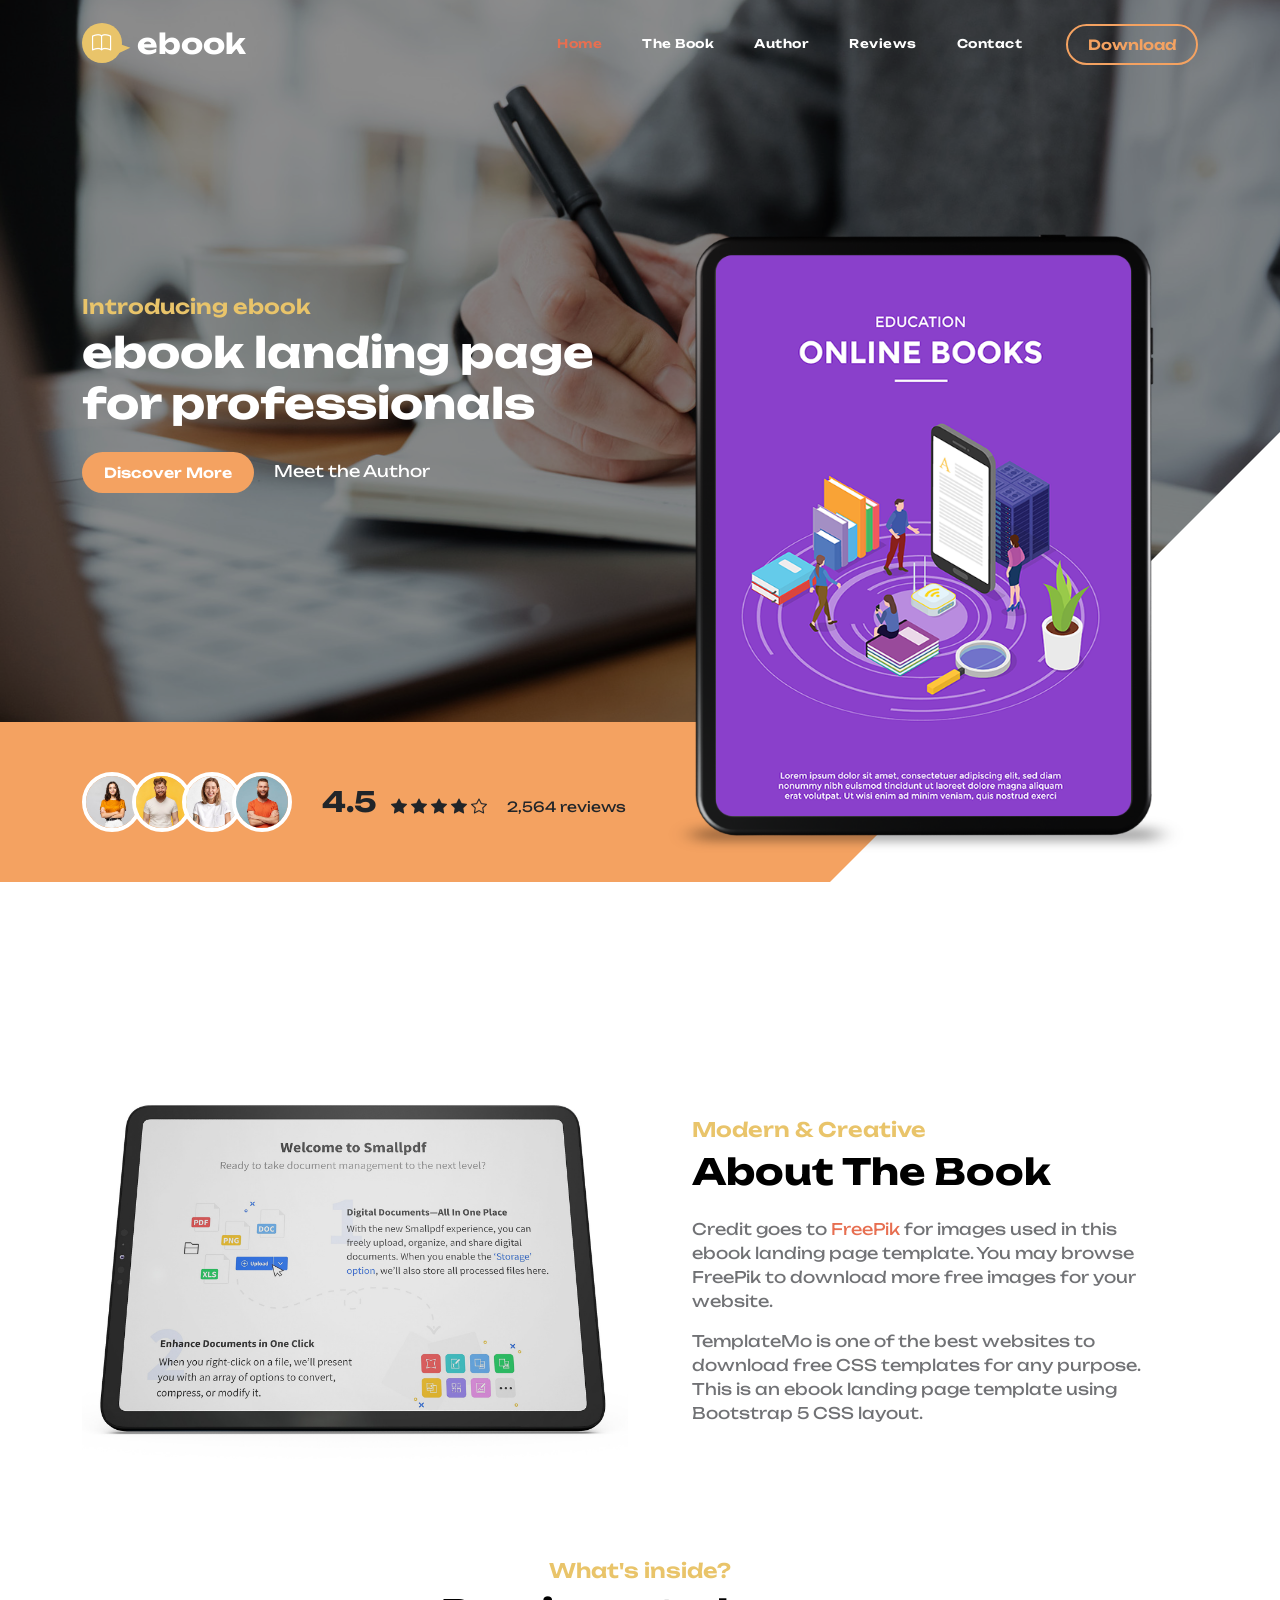
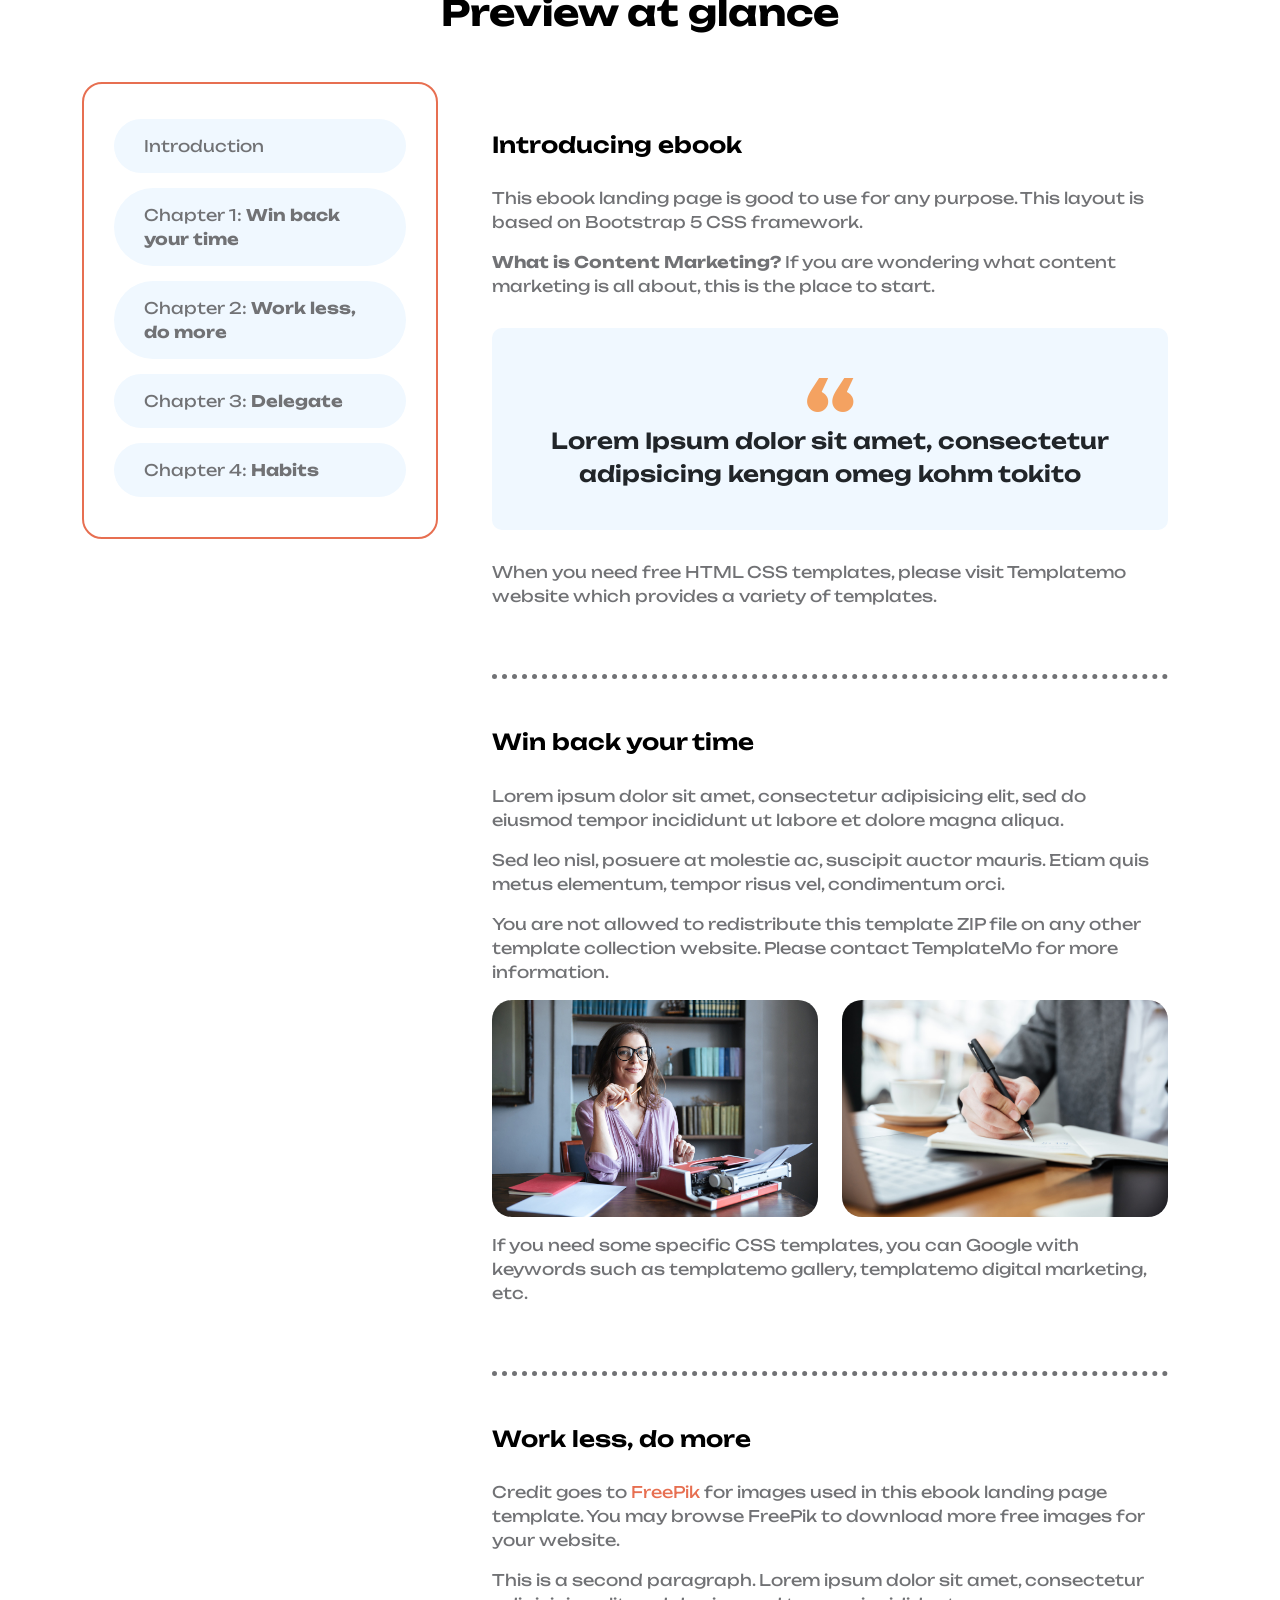
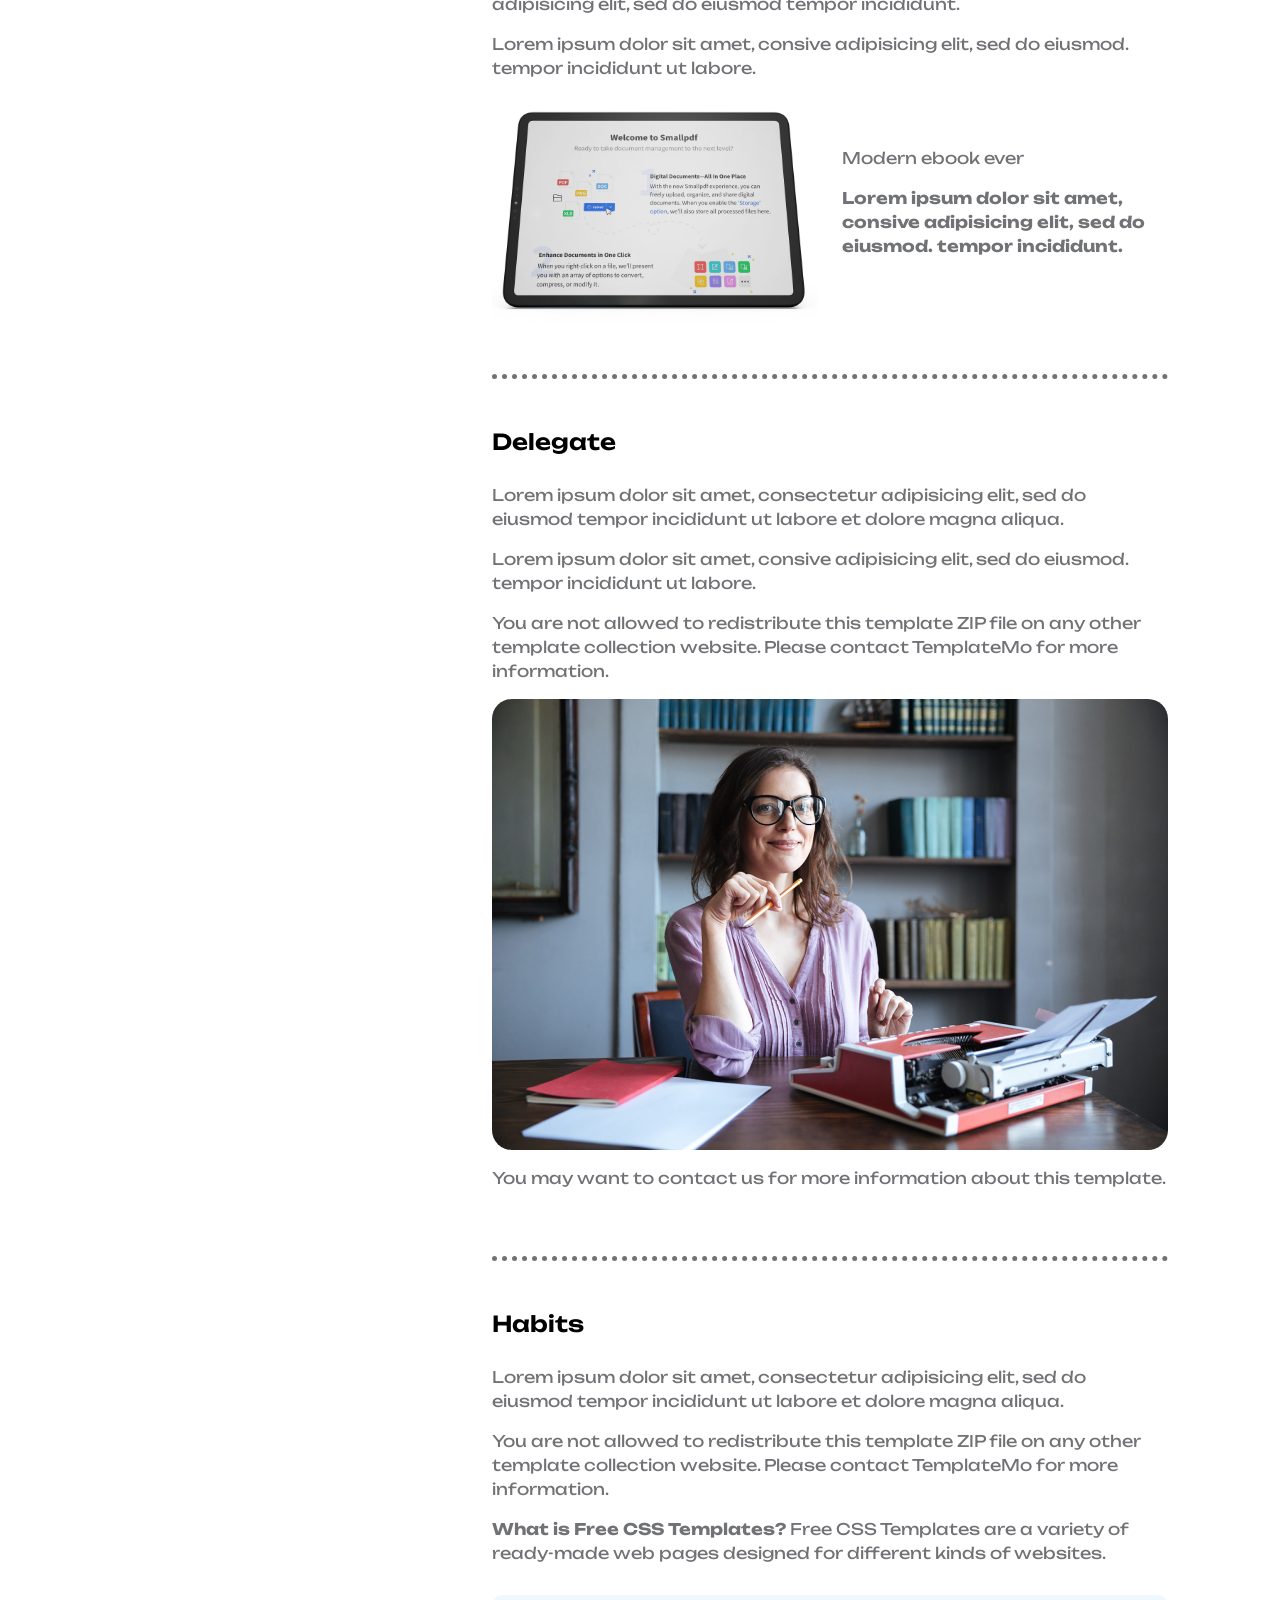
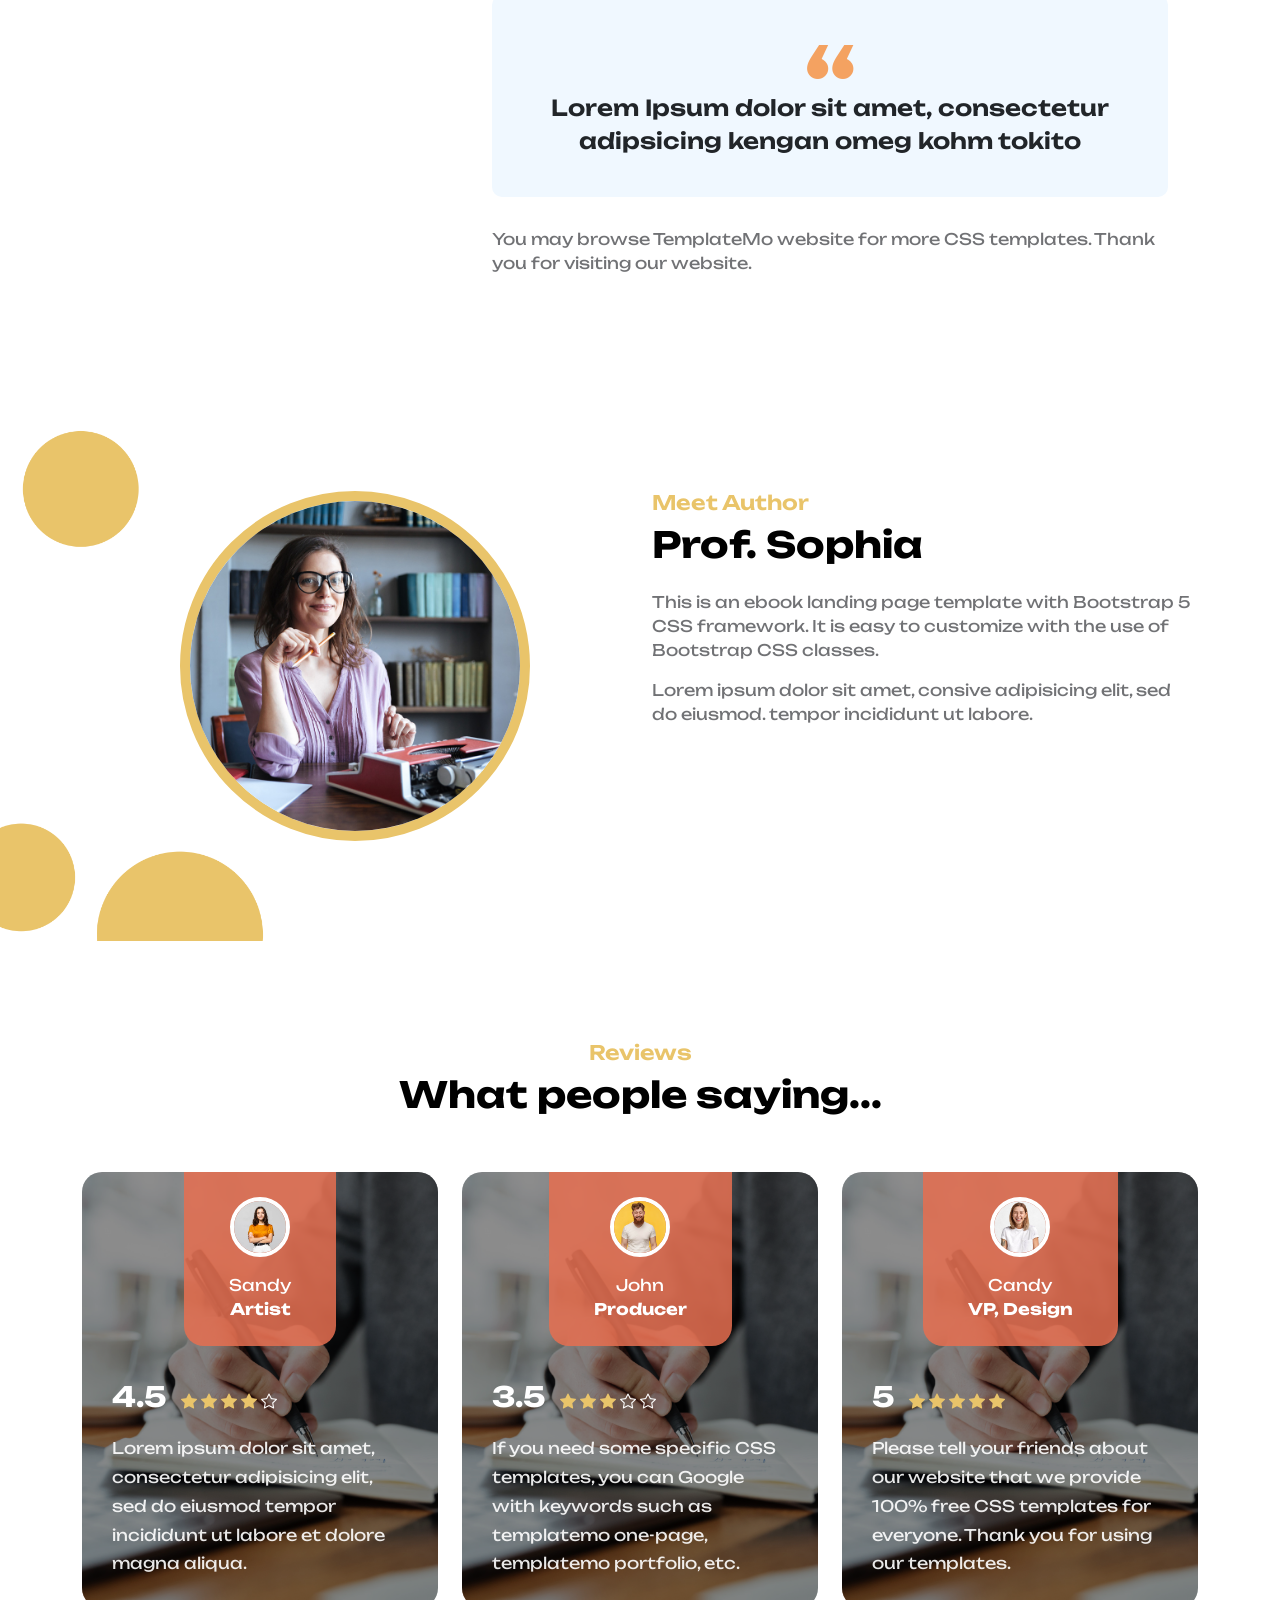
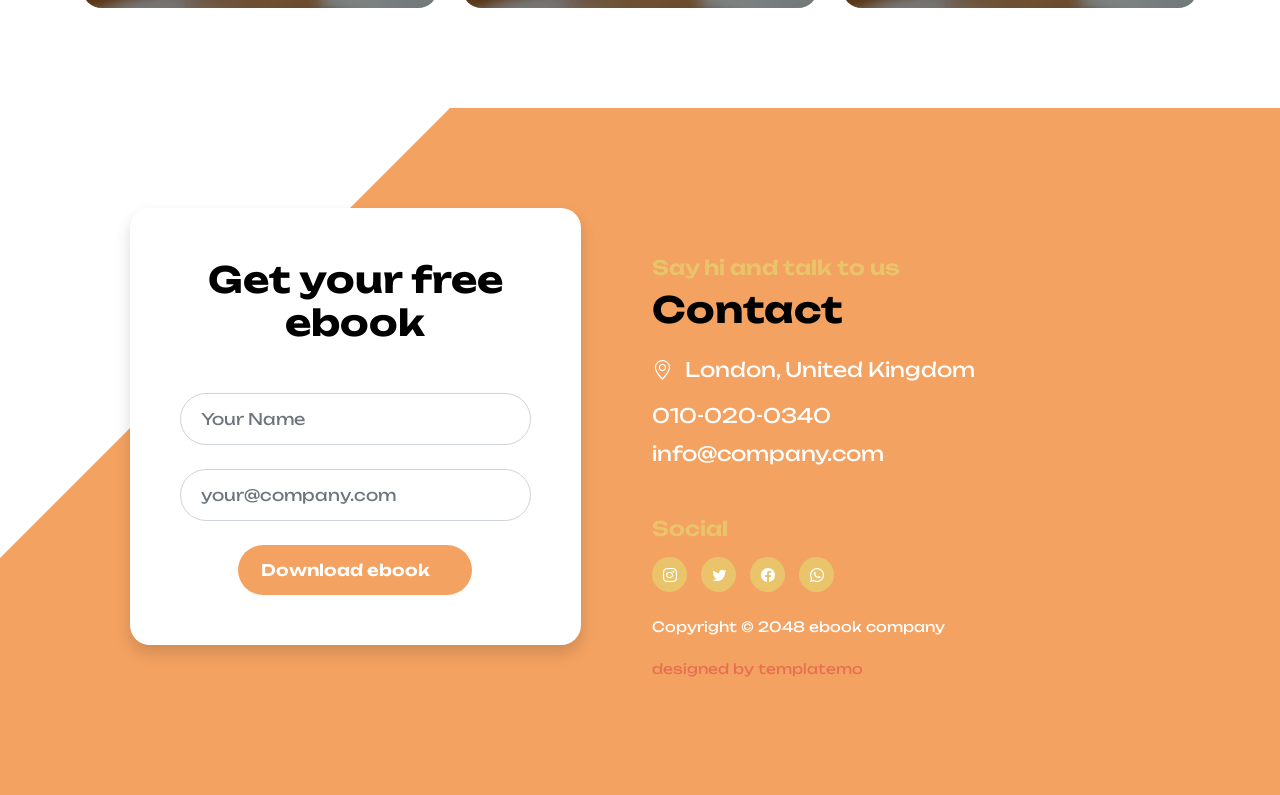
<file: images/templatemo_588_ebook_landing/index.html>
<!doctype html>
<html lang="en">
    <head>
        <meta charset="utf-8">
        <meta name="viewport" content="width=device-width, initial-scale=1">

        <meta name="description" content="">
        <meta name="author" content="">

        <title>ebook landing page template</title>

        <!-- CSS FILES -->        
        <link rel="preconnect" href="https://fonts.googleapis.com">
        
        <link rel="preconnect" href="https://fonts.gstatic.com" crossorigin>

        <link href="https://fonts.googleapis.com/css2?family=Unbounded:wght@300;400;600;700&display=swap" rel="stylesheet">

        <link href="css/bootstrap.min.css" rel="stylesheet">

        <link href="css/bootstrap-icons.css" rel="stylesheet">

        <link href="css/templatemo-ebook-landing.css" rel="stylesheet">
<!--

TemplateMo 588 ebook landing

https://templatemo.com/tm-588-ebook-landing

-->
    </head>
    
    <body>

        <main>

            <nav class="navbar navbar-expand-lg">
                <div class="container">
                    <a class="navbar-brand" href="index.html">
                        <i class="navbar-brand-icon bi-book me-2"></i>
                        <span>ebook</span>
                    </a>

                    <div class="d-lg-none ms-auto me-3">
                        <a href="#" class="btn custom-btn custom-border-btn btn-naira btn-inverted">
                            <i class="btn-icon bi-cloud-download"></i>
                            <span>Download</span><!-- duplicated another one below for mobile -->
                        </a>
                    </div>
    
                    <button class="navbar-toggler" type="button" data-bs-toggle="collapse" data-bs-target="#navbarNav" aria-controls="navbarNav" aria-expanded="false" aria-label="Toggle navigation">
                        <span class="navbar-toggler-icon"></span>
                    </button>
    
                    <div class="collapse navbar-collapse" id="navbarNav">
                        <ul class="navbar-nav ms-lg-auto me-lg-4">
                            <li class="nav-item">
                                <a class="nav-link click-scroll" href="#section_1">Home</a>
                            </li>
    
                            <li class="nav-item">
                                <a class="nav-link click-scroll" href="#section_2">The Book</a>
                            </li>

                            <li class="nav-item">
                                <a class="nav-link click-scroll" href="#section_3">Author</a>
                            </li>

                            <li class="nav-item">
                                <a class="nav-link click-scroll" href="#section_4">Reviews</a>
                            </li>

                            <li class="nav-item">
                                <a class="nav-link click-scroll" href="#section_5">Contact</a>
                            </li>
                        </ul>

                        <div class="d-none d-lg-block">
                            <a href="#" class="btn custom-btn custom-border-btn btn-naira btn-inverted">
                                <i class="btn-icon bi-cloud-download"></i>
                                <span>Download</span><!-- duplicated above one for mobile -->
                            </a>
                        </div>
                    </div>
                </div>
            </nav>
            

            <section class="hero-section d-flex justify-content-center align-items-center" id="section_1">
                <div class="container">
                    <div class="row">

                        <div class="col-lg-6 col-12 mb-5 pb-5 pb-lg-0 mb-lg-0">

                            <h6>Introducing ebook</h6>

                            <h1 class="text-white mb-4">ebook landing page for professionals</h1>

                            <a href="#section_2" class="btn custom-btn smoothscroll me-3">Discover More</a>

                            <a href="#section_3" class="link link--kale smoothscroll">Meet the Author</a>
                        </div>

                        <div class="hero-image-wrap col-lg-6 col-12 mt-3 mt-lg-0">
                            <img src="images/education-online-books.png" class="hero-image img-fluid" alt="education online books">
                        </div>

                    </div>
                </div>
            </section>


            <section class="featured-section">
                <div class="container">
                    <div class="row">

                        <div class="col-lg-8 col-12">
                            <div class="avatar-group d-flex flex-wrap align-items-center">
                                <img src="images/avatar/portrait-beautiful-young-woman-standing-grey-wall.jpg" class="img-fluid avatar-image" alt="">

                                <img src="images/avatar/portrait-young-redhead-bearded-male.jpg" class="img-fluid avatar-image avatar-image-left" alt="">

                                <img src="images/avatar/pretty-blonde-woman.jpg" class="img-fluid avatar-image avatar-image-left" alt="">

                                <img src="images/avatar/studio-portrait-emotional-happy-funny-smiling-boyfriend.jpg" class="img-fluid avatar-image avatar-image-left" alt="">

                                <div class="reviews-group mt-3 mt-lg-0">
                                    <strong>4.5</strong>

                                    <i class="bi-star-fill"></i>
                                    <i class="bi-star-fill"></i>
                                    <i class="bi-star-fill"></i>
                                    <i class="bi-star-fill"></i>
                                    <i class="bi-star"></i>

                                    <small class="ms-3">2,564 reviews</small>
                                </div>
                            </div>
                        </div>
                    </div>
                </div>
            </section>


            <section class="py-lg-5"></section>


            <section class="book-section section-padding" id="section_2">
                <div class="container">
                    <div class="row">

                        <div class="col-lg-6 col-12">
                            <img src="images/tablet-screen-contents.jpg" class="img-fluid" alt="">
                        </div>

                        <div class="col-lg-6 col-12">
                            <div class="book-section-info">
                                <h6>Modern &amp; Creative</h6>


                                <h2 class="mb-4">About The Book</h2>

                                <p>Credit goes to <a rel="nofollow" href="https://freepik.com" target="_blank">FreePik</a> for images used in this ebook landing page template. You may browse FreePik to download more free images for your website.</p>

                                <p>TemplateMo is one of the best websites to download free CSS templates for any purpose. This is an ebook landing page template using Bootstrap 5 CSS layout.</p>
                            </div>
                        </div>

                    </div>
                </div>
            </section>


            <section>
                <div class="container">
                    <div class="row">

                        <div class="col-lg-12 col-12 text-center">
                            <h6>What's inside?</h6>

                            <h2 class="mb-5">Preview at glance</h2>
                        </div>

                        <div class="col-lg-4 col-12">
                            <nav id="navbar-example3" class="h-100 flex-column align-items-stretch">
                                <nav class="nav nav-pills flex-column">
                                    <a class="nav-link smoothscroll" href="#item-1">Introduction</a>

                                    <a class="nav-link smoothscroll" href="#item-2">Chapter 1: <strong>Win back your time</strong></a>

                                    <a class="nav-link smoothscroll" href="#item-3">Chapter 2: <strong>Work less, do more</strong></a>

                                    <a class="nav-link smoothscroll" href="#item-4">Chapter 3: <strong>Delegate</strong></a>

                                    <a class="nav-link smoothscroll" href="#item-5">Chapter 4: <strong>Habits</strong></a>
                                </nav>
                            </nav>
                        </div>

                        <div class="col-lg-8 col-12">
                            <div data-bs-spy="scroll" data-bs-target="#navbar-example3" data-bs-smooth-scroll="true" class="scrollspy-example-2" tabindex="0">
                                <div class="scrollspy-example-item" id="item-1">
                                    <h5>Introducing ebook</h5>

                                    <p>This ebook landing page is good to use for any purpose. This layout is based on Bootstrap 5 CSS framework.</p>

                                    <p><strong>What is Content Marketing?</strong> If you are wondering what content marketing is all about, this is the place to start.</p>

                                    <blockquote class="blockquote">Lorem Ipsum dolor sit amet, consectetur adipsicing kengan omeg kohm tokito</blockquote>

                                    <p>When you need free HTML CSS templates, please visit Templatemo website which provides a variety of templates.</p>
                                </div>

                                <div class="scrollspy-example-item" id="item-2">
                                    <h5>Win back your time</h5>

                                    <p>Lorem ipsum dolor sit amet, consectetur adipisicing elit, sed do eiusmod tempor incididunt ut labore et dolore magna aliqua.</p>

                                    <p>Sed leo nisl, posuere at molestie ac, suscipit auctor mauris. Etiam quis metus elementum, tempor risus vel, condimentum orci.</p>

                                    <p>You are not allowed to redistribute this template ZIP file on any other template collection website. Please contact TemplateMo for more information.</p>

                                    <div class="row">
                                        <div class="col-lg-6 col-12 mb-3">
                                            <img src="images/portrait-mature-smiling-authoress-sitting-desk.jpg" class="scrollspy-example-item-image img-fluid" alt="">
                                        </div>

                                        <div class="col-lg-6 col-12 mb-3">
                                            <img src="images/businessman-sitting-by-table-cafe.jpg" class="scrollspy-example-item-image img-fluid" alt="">
                                        </div>
                                    </div>

                                    <p>If you need some specific CSS templates, you can Google with keywords such as templatemo gallery, templatemo digital marketing, etc.</p>
                                </div>

                                <div class="scrollspy-example-item" id="item-3">
                                    <h5>Work less, do more</h5>

                                    <p>Credit goes to <a rel="nofollow" href="https://freepik.com" target="_blank">FreePik</a> for images used in this ebook landing page template. You may browse FreePik to download more free images for your website.</p>
                                    <p>This is a second paragraph. Lorem ipsum dolor sit amet, consectetur adipisicing elit, sed do eiusmod tempor incididunt.</p>

                                    <p>Lorem ipsum dolor sit amet, consive adipisicing elit, sed do eiusmod. tempor incididunt ut labore.</p>

                                    <div class="row align-items-center">
                                        <div class="col-lg-6 col-12">
                                            <img src="images/tablet-screen-contents.jpg" class="img-fluid" alt="">
                                        </div>

                                        <div class="col-lg-6 col-12">
                                            <p>Modern ebook ever</p>

                                            <p><strong>Lorem ipsum dolor sit amet, consive adipisicing elit, sed do eiusmod. tempor incididunt.</strong></p>
                                        </div>
                                    </div>
                                </div>

                                <div class="scrollspy-example-item" id="item-4">
                                    <h5>Delegate</h5>

                                    <p>Lorem ipsum dolor sit amet, consectetur adipisicing elit, sed do eiusmod tempor incididunt ut labore et dolore magna aliqua.</p>

                                    <p>Lorem ipsum dolor sit amet, consive adipisicing elit, sed do eiusmod. tempor incididunt ut labore.</p>

                                    <p>You are not allowed to redistribute this template ZIP file on any other template collection website. Please contact TemplateMo for more information.</p>

                                    <img src="images/portrait-mature-smiling-authoress-sitting-desk.jpg" class="scrollspy-example-item-image img-fluid mb-3" alt="">

                                    <p>You may want to contact us for more information about this template.</p>
                                </div>

                                <div class="scrollspy-example-item" id="item-5">
                                    <h5>Habits</h5>

                                    <p>Lorem ipsum dolor sit amet, consectetur adipisicing elit, sed do eiusmod tempor incididunt ut labore et dolore magna aliqua.</p>

                                    <p>You are not allowed to redistribute this template ZIP file on any other template collection website. Please contact TemplateMo for more information.</p>

                                    <p><strong>What is Free CSS Templates?</strong> Free CSS Templates are a variety of ready-made web pages designed for different kinds of websites.</p>

                                    <blockquote class="blockquote">Lorem Ipsum dolor sit amet, consectetur adipsicing kengan omeg kohm tokito</blockquote>

                                    <p>You may browse TemplateMo website for more CSS templates. Thank you for visiting our website.</p>
                                </div>
                            </div>
                        </div>

                    </div>
                </div>
            </section>


            <section class="author-section section-padding" id="section_3">
                <div class="container">
                    <div class="row">

                        <div class="col-lg-6 col-12">
                            <img src="images/portrait-mature-smiling-authoress-sitting-desk.jpg" class="author-image img-fluid" alt="">
                        </div>

                        <div class="col-lg-6 col-12 mt-5 mt-lg-0">
                            <h6>Meet Author</h6>

                            <h2 class="mb-4">Prof. Sophia</h2>

                            <p>This is an ebook landing page template with Bootstrap 5 CSS framework. It is easy to customize with the use of Bootstrap CSS classes.</p>

                            <p>Lorem ipsum dolor sit amet, consive adipisicing elit, sed do eiusmod. tempor incididunt ut labore.</p>
                        </div>

                    </div>
                </div>
            </section>


            <section class="reviews-section section-padding" id="section_4">
                <div class="container">
                    <div class="row">

                        <div class="col-lg-12 col-12 text-center mb-5">
                            <h6>Reviews</h6>

                            <h2>What people saying...</h2>
                        </div>

                        <div class="col-lg-4 col-12">
                            <div class="custom-block d-flex flex-wrap">
                                <div class="custom-block-image-wrap d-flex flex-column">
                                    <img src="images/avatar/portrait-beautiful-young-woman-standing-grey-wall.jpg" class="img-fluid avatar-image" alt="">

                                    <div class="text-center mt-3">
                                        <span class="text-white">Sandy</span>

                                        <strong class="d-block text-white">Artist</strong>
                                    </div>
                                </div>

                                <div class="custom-block-info">
                                    <div class="reviews-group mb-3">
                                        <strong>4.5</strong>

                                        <i class="bi-star-fill"></i>
                                        <i class="bi-star-fill"></i>
                                        <i class="bi-star-fill"></i>
                                        <i class="bi-star-fill"></i>
                                        <i class="bi-star"></i>
                                    </div>

                                    <p class="mb-0">Lorem ipsum dolor sit amet, consectetur adipisicing elit, sed do eiusmod tempor incididunt ut labore et dolore magna aliqua.</p>
                                </div>
                            </div>
                        </div>

                        <div class="col-lg-4 col-12 my-5 my-lg-0">
                            <div class="custom-block d-flex flex-wrap">
                                <div class="custom-block-image-wrap d-flex flex-column">
                                    <img src="images/avatar/portrait-young-redhead-bearded-male.jpg" class="img-fluid avatar-image avatar-image-left" alt="">

                                    <div class="text-center mt-3">
                                        <span class="text-white">John</span>

                                        <strong class="d-block text-white">Producer</strong>
                                    </div>
                                </div>

                                <div class="custom-block-info">
                                    <div class="reviews-group mb-3">
                                        <strong>3.5</strong>

                                        <i class="bi-star-fill"></i>
                                        <i class="bi-star-fill"></i>
                                        <i class="bi-star-fill"></i>
                                        <i class="bi-star"></i>
                                        <i class="bi-star"></i>
                                    </div>

                                    <p class="mb-0">If you need some specific CSS templates, you can Google with keywords such as templatemo one-page, templatemo portfolio, etc.</p>
                                </div>
                            </div>
                        </div>

                        <div class="col-lg-4 col-12">
                            <div class="custom-block d-flex flex-wrap">
                                <div class="custom-block-image-wrap d-flex flex-column">
                                    <img src="images/avatar/pretty-blonde-woman.jpg" class="img-fluid avatar-image" alt="">

                                    <div class="text-center mt-3">
                                        <span class="text-white">Candy</span>

                                        <strong class="d-block text-white">VP, Design</strong>
                                    </div>
                                </div>

                                <div class="custom-block-info">
                                    <div class="reviews-group mb-3">
                                        <strong>5</strong>

                                        <i class="bi-star-fill"></i>
                                        <i class="bi-star-fill"></i>
                                        <i class="bi-star-fill"></i>
                                        <i class="bi-star-fill"></i>
                                        <i class="bi-star-fill"></i>
                                    </div>

                                    <p class="mb-0">Please tell your friends about our website that we provide 100% free CSS templates for everyone. Thank you for using our templates.</p>
                                </div>
                            </div>
                        </div>

                    </div>
                </div>
            </section>


            <section class="contact-section section-padding" id="section_5">
                <div class="container">
                    <div class="row">

                        <div class="col-lg-5 col-12 mx-auto">
                            <form class="custom-form ebook-download-form bg-white shadow" action="#" method="post" role="form">
                                <div class="text-center mb-5">
                                    <h2 class="mb-1">Get your free ebook</h2>
                                </div>

                                <div class="ebook-download-form-body">
                                    <div class="input-group mb-4">
                                        <input type="text" name="ebook-form-name" id="ebook-form-name" class="form-control" aria-label="ebook-form-name" aria-describedby="basic-addon1" placeholder="Your Name" required>

                                        <span class="input-group-text" id="basic-addon1">
                                            <i class="custom-form-icon bi-person"></i>
                                        </span>
                                    </div>

                                    <div class="input-group mb-4">
                                        <input type="email" name="ebook-email" id="ebook-email" pattern="[^ @]*@[^ @]*" class="form-control" placeholder="your@company.com" aria-label="ebook-form-email" aria-describedby="basic-addon2" required="">

                                        <span class="input-group-text" id="basic-addon2">
                                            <i class="custom-form-icon bi-envelope"></i>
                                        </span>
                                    </div>

                                    <div class="col-lg-8 col-md-10 col-8 mx-auto">
                                        <button type="submit" class="form-control">Download ebook</button>
                                    </div>
                                </div>
                            </form>
                        </div>

                        <div class="col-lg-6 col-12">
                            <h6 class="mt-5">Say hi and talk to us</h6>

                            <h2 class="mb-4">Contact</h2>

                            <p class="mb-3">
                                <i class="bi-geo-alt me-2"></i>
                                London, United Kingdom
                            </p>

                            <p class="mb-2">
                                <a href="tel: 010-020-0340" class="contact-link">
                                    010-020-0340
                                </a>
                            </p>

                            <p>
                                <a href="mailto:info@company.com" class="contact-link">
                                    info@company.com
                                </a>
                            </p>

                            <h6 class="site-footer-title mt-5 mb-3">Social</h6>

                            <ul class="social-icon mb-4">
                                <li class="social-icon-item">
                                    <a href="#" class="social-icon-link bi-instagram"></a>
                                </li>

                                <li class="social-icon-item">
                                    <a href="#" class="social-icon-link bi-twitter"></a>
                                </li>
                                
                                <li class="social-icon-item">
                                    <a href="#" class="social-icon-link bi-facebook"></a>
                                </li>

                                <li class="social-icon-item">
                                    <a href="#" class="social-icon-link bi-whatsapp"></a>
                                </li>
                            </ul>

                            <p class="copyright-text">Copyright © 2048 ebook company
                            <br><br><a rel="nofollow" href="https://templatemo.com" target="_blank">designed by templatemo</a></p>
                        </div>

                    </div>
                </div>
            </section>
        </main>

        <!-- JAVASCRIPT FILES -->
        <script src="js/jquery.min.js"></script>
        <script src="js/bootstrap.bundle.min.js"></script>
        <script src="js/jquery.sticky.js"></script>
        <script src="js/click-scroll.js"></script>
        <script src="js/custom.js"></script>

    </body>
</html>
</file>
<file: images/templatemo_588_ebook_landing/css/templatemo-ebook-landing.css>
/*

TemplateMo 588 ebook landing

https://templatemo.com/tm-588-ebook-landing

*/

/*---------------------------------------
  CUSTOM PROPERTIES ( VARIABLES )             
-----------------------------------------*/
:root {
  --white-color:                  #ffffff;
  --primary-color:                #E76F51;
  --secondary-color:              #E9C46A;
  --section-bg-color:             #f0f8ff;
  --custom-btn-bg-color:          #F4A261;
  --custom-btn-bg-hover-color:    #E76F51;
  --dark-color:                   #000000;
  --p-color:                      #717275;
  --link-hover-color:             #E76F51;

  --body-font-family:             'Unbounded', sans-serif;

  --h1-font-size:                 42px;
  --h2-font-size:                 36px;
  --h3-font-size:                 28px;
  --h4-font-size:                 24px;
  --h5-font-size:                 22px;
  --h6-font-size:                 20px;
  --p-font-size:                  16px;
  --menu-font-size:               12px;
  --btn-font-size:                14px;
  --copyright-font-size:          14px;

  --border-radius-large:          100px;
  --border-radius-medium:         20px;
  --border-radius-small:          10px;

  --font-weight-light:            300;
  --font-weight-normal:           400;
  --font-weight-semibold:         600;
  --font-weight-bold:             700;
}

body {
  background-color: var(--white-color);
  font-family: var(--body-font-family); 
}


/*---------------------------------------
  TYPOGRAPHY               
-----------------------------------------*/

h2,
h3,
h4,
h5,
h6 {
  color: var(--dark-color);
}

h1,
h2,
h3,
h4,
h5,
h6 {
  font-weight: var(--font-weight-semibold);
}

h1 {
  font-size: var(--h1-font-size);
  font-weight: var(--font-weight-bold);
}

h2 {
  font-size: var(--h2-font-size);
  font-weight: var(--font-weight-bold);
}

h3 {
  font-size: var(--h3-font-size);
}

h4 {
  font-size: var(--h4-font-size);
}

h5 {
  font-size: var(--h5-font-size);
}

h6 {
  color: var(--secondary-color);
  font-size: var(--h6-font-size);
}

p {
  color: var(--p-color);
  font-size: var(--p-font-size);
  font-weight: var(--font-weight-normal);
}

ul li {
  color: var(--p-color);
  font-size: var(--p-font-size);
  font-weight: var(--font-weight-normal);
}

a, 
button {
  touch-action: manipulation;
  transition: all 0.3s;
}

a {
  display: inline-block;
  color: var(--primary-color);
  text-decoration: none;
}

a:hover {
  color: var(--link-hover-color);
}

b,
strong {
  font-weight: var(--font-weight-bold);
}


/*---------------------------------------
  SECTION               
-----------------------------------------*/
.section-padding {
  padding-top: 100px;
  padding-bottom: 100px;
}

::selection {
  background-color: var(--secondary-color);
  color: var(--white-color);
}


/*---------------------------------------
  AVATAR IMAGE               
-----------------------------------------*/
.avatar-image {
  border: 4px solid var(--white-color);
  border-radius: 100px;
  width: 60px;
  height: 60px;
  object-fit: cover;
}

.avatar-image-left {
  position: relative;
  left: -10px;
}

.avatar-image-left + .avatar-image-left {
  left: -20px;
}

.avatar-image-left + .avatar-image-left + .avatar-image-left {
  left: -30px;
}

.avatar-image-left + .avatar-image-left + .avatar-image-left + .avatar-image-left {
  left: -40px;
}

.avatar-group,
.reviews-group {
  position: relative;
  z-index: 22;
}

.reviews-group {
  display: inline-block;
  vertical-align: top;
}

.reviews-group strong {
  font-size: var(--h3-font-size);
  margin-right: 10px;
}


/*---------------------------------------
  CUSTOM LINK              
-----------------------------------------*/
.link {
  cursor: pointer;
  position: relative;
  white-space: nowrap;
  color: var(--white-color);
}

.link::before,
.link::after {
  position: absolute;
  width: 100%;
  height: 1px;
  background: currentColor;
  top: 100%;
  left: 0;
  pointer-events: none;
}

.link::before {
  content: '';
}

.link--kale::before {
  height: 10px;
  top: 100%;
  opacity: 0;
}

.link--kale:hover::before {
  opacity: 1;
  animation: lineUp 0.3s ease forwards;
}

@keyframes lineUp {
    0% {
      transform-origin: 50% 100%;
      transform: scale3d(1, 0.045, 1);
    }

    50% {
      transform-origin: 50% 100%;
      transform: scale3d(1, 1, 1);
    }

    51% {
      transform-origin: 50% 0%;
      transform: scale3d(1, 1, 1);
    }

    100% {
      transform-origin: 50% 0%;
      transform: scale3d(1, 0.045, 1);
    }
}

.link--kale::after {
    content: '';
    transition: opacity 0.3s;
    opacity: 0;
    transition-delay: 0s;
}

.link--kale:hover::after {
    opacity: 1;
    transition-delay: 0.3s;
}


/*---------------------------------------
  CUSTOM BUTTON               
-----------------------------------------*/
.custom-btn {
  background: var(--custom-btn-bg-color);
  border: 2px solid transparent;
  border-radius: var(--border-radius-large);
  color: var(--white-color);
  font-size: var(--btn-font-size);
  font-weight: var(--font-weight-semibold);
  line-height: normal;
  transition: all 0.3s;
  padding: 10px 20px;
}

.custom-btn:hover {
  background: var(--custom-btn-bg-hover-color);
  color: var(--white-color);
}

.custom-border-btn {
  background: transparent;
  border: 2px solid var(--custom-btn-bg-color);
  color: var(--custom-btn-bg-color);
}

.custom-border-btn:hover {
  background: var(--custom-btn-bg-color);
  border-color: transparent;
  color: var(--white-color);
}

.custom-btn-bg-white {
  border-color: var(--white-color);
  color: var(--white-color);
}

.btn-naira {
  padding: 0;
  position: relative;
  z-index: 1;
  overflow: hidden;
  -webkit-backface-visibility: hidden;
  -webkit-transition: background-color 0.3s;
  transition: background-color 0.3s;
}

.btn-naira::before {
  content: '';
  position: absolute;
  left: -50%;
  width: 200%;
  height: 200%;
  background: var(--primary-color);
  top: -50%;
  z-index: -1;
  -webkit-transform: translate3d(0, -100%, 0) rotate3d(0, 0, 1, -10deg);
  transform: translate3d(0, -100%, 0) rotate3d(0, 0, 1, -10deg);
}

.btn-naira.btn-inverted::before {
  background: var(--primary-color);
}

.btn-naira > span {
  display: block;
  vertical-align: middle;
}

.btn-naira .btn-icon {
  position: absolute;
  top: 0;
  width: 100%;
  left: 0;
  color: var(--white-color);
  -webkit-transform: translate3d(0, -100%, 0);
  transform: translate3d(0, -100%, 0);
}

.btn-naira > span,
.btn-naira .btn-icon {
  padding: 10px 20px;
  -webkit-transition: -webkit-transform 0.3s;
  transition: transform 0.3s;
  -webkit-transition-timing-function: cubic-bezier(0.75, 0, 0.125, 1);
  transition-timing-function: cubic-bezier(0.75, 0, 0.125, 1);
}

.btn-naira:hover::before {
  -webkit-animation: anim-naira-1 0.3s forwards ease-in;
  animation: anim-naira-1 0.3s forwards ease-in;
}

@-webkit-keyframes anim-naira-1 {
  50% {
    -webkit-transform: translate3d(0, -50%, 0) rotate3d(0, 0, 1, -10deg);
    transform: translate3d(0, -50%, 0) rotate3d(0, 0, 1, -10deg);
    -webkit-animation-timing-function: ease-out;
    animation-timing-function: ease-out;
  }
  100% {
    -webkit-transform: translate3d(0, 0%, 0) rotate3d(0, 0, 1, 0deg);
    transform: translate3d(0, 0%, 0) rotate3d(0, 0, 1, 0deg);
  }
}

@keyframes anim-naira-1 {
  50% {
    -webkit-transform: translate3d(0, -50%, 0) rotate3d(0, 0, 1, -10deg);
    transform: translate3d(0, -50%, 0) rotate3d(0, 0, 1, -10deg);
    -webkit-animation-timing-function: ease-out;
    animation-timing-function: ease-out;
  }
  100% {
    -webkit-transform: translate3d(0, 0%, 0) rotate3d(0, 0, 1, 0deg);
    transform: translate3d(0, 0%, 0) rotate3d(0, 0, 1, 0deg);
  }
}

.btn-naira:hover {
  background-color: var(--primary-color);
  -webkit-transition: background-color 0s 0.3s;
  transition: background-color 0s 0.3s;
}

.btn-naira.btn-inverted:hover {
  background-color: var(--primary-color);
}

.btn-naira:hover .btn-icon {
  -webkit-transform: translate3d(0, 0, 0);
  transform: translate3d(0, 0, 0);
}

.btn-naira:hover > span {
  opacity: 0;
  -webkit-transform: translate3d(0, 100%, 0);
  transform: translate3d(0, 100%, 0);
}


/*---------------------------------------
  NAVIGATION              
-----------------------------------------*/
.sticky-wrapper {
  position: absolute;
  top: 0;
  right: 0;
  left: 0;
}

.sticky-wrapper.is-sticky .navbar {
  background-color: rgba(0, 0, 0, 0.85);
}

.navbar {
  background: transparent;
  z-index: 99;
  padding-top: 15px;
  padding-bottom: 15px;
}

.navbar-brand,
.navbar-brand:hover {
  font-size: var(--h3-font-size);
  font-weight: var(--font-weight-bold);
  display: block;
  color: var(--white-color);
}

.navbar-brand-icon {
  background: var(--secondary-color);
  border-radius: var(--border-radius-large);
  display: inline-block;
  vertical-align: top;
  color: var(--white-color);
  font-size: var(--h6-font-size);
  width: 40px;
  height: 40px;
  line-height: 40px;
  text-align: center;
  position: relative;
}

.navbar-brand-icon::after {
  content: "";
  position: absolute;
  z-index: -1;
  top: 10px;
  right: -5px;
  width: 0;
  height: 0;
  border-style: solid;
  border-width: 0 0 20px 20px;
  border-color: transparent transparent var(--secondary-color) transparent;
  pointer-events: none;
  transform: rotate(65deg);
}

.navbar-expand-lg .navbar-nav .nav-link {
  border-radius: var(--border-radius-large);
  margin: 10px;
  padding: 10px;
}

.navbar-nav .nav-link {
  display: inline-block;
  color: var(--white-color);
  font-size: var(--menu-font-size);
  font-weight: var(--font-weight-semibold);
  letter-spacing: 0.5px;
  position: relative;
  padding-top: 15px;
  padding-bottom: 15px;
}

.navbar-nav .nav-link.active, 
.navbar-nav .nav-link:hover {
  color: var(--primary-color);
}

.navbar-toggler {
  border: 0;
  padding: 0;
  cursor: pointer;
  margin: 0;
  width: 30px;
  height: 35px;
  outline: none;
}

.navbar-toggler:focus {
  outline: none;
  box-shadow: none;
}

.navbar-toggler[aria-expanded="true"] .navbar-toggler-icon {
  background: transparent;
}

.navbar-toggler[aria-expanded="true"] .navbar-toggler-icon:before,
.navbar-toggler[aria-expanded="true"] .navbar-toggler-icon:after {
  transition: top 300ms 50ms ease, -webkit-transform 300ms 350ms ease;
  transition: top 300ms 50ms ease, transform 300ms 350ms ease;
  transition: top 300ms 50ms ease, transform 300ms 350ms ease, -webkit-transform 300ms 350ms ease;
  top: 0;
}

.navbar-toggler[aria-expanded="true"] .navbar-toggler-icon:before {
  transform: rotate(45deg);
}

.navbar-toggler[aria-expanded="true"] .navbar-toggler-icon:after {
  transform: rotate(-45deg);
}

.navbar-toggler .navbar-toggler-icon {
  background: var(--white-color);
  transition: background 10ms 300ms ease;
  display: block;
  width: 30px;
  height: 2px;
  position: relative;
}

.navbar-toggler .navbar-toggler-icon:before,
.navbar-toggler .navbar-toggler-icon:after {
  transition: top 300ms 350ms ease, -webkit-transform 300ms 50ms ease;
  transition: top 300ms 350ms ease, transform 300ms 50ms ease;
  transition: top 300ms 350ms ease, transform 300ms 50ms ease, -webkit-transform 300ms 50ms ease;
  position: absolute;
  right: 0;
  left: 0;
  background: var(--white-color);
  width: 30px;
  height: 2px;
  content: '';
}

.navbar-toggler .navbar-toggler-icon::before {
  top: -8px;
}

.navbar-toggler .navbar-toggler-icon::after {
  top: 8px;
}


/*---------------------------------------
  HERO        
-----------------------------------------*/
.hero-section {
  background-image: url('../images/businessman-sitting-by-table-cafe.jpg');
  background-repeat: no-repeat;
  background-size: cover;
  background-position: center;
  position: relative;
  padding-top: 50px;
}

.hero-section::after {
  content: "";
  position: absolute;
  top: 0;
  right: 0;
  bottom: 0;
  left: 0;
  pointer-events: none;
  background-color: rgba(0, 0, 0, 0.45);
}

.hero-section .row {
  position: relative;
  z-index: 22;
  top: 100px;
}

.hero-image {
  position: relative;
  z-index: 2;
  bottom: 100px;
  display: block;
  margin: auto;
}

@media screen and (min-width: 991px) {
  .hero-section {
    height: calc(90vh - 88px);
    padding-top: 350px;
  }
}


/*---------------------------------------
  FEATURED              
-----------------------------------------*/
.featured-section {
  background-color: var(--custom-btn-bg-color);
  position: relative;
  padding-top: 50px;
  padding-bottom: 50px;
}

.featured-section::after {
  content: "";
  position: absolute;
  bottom: 0;
  right: 0;
  width: 0;
  height: 0;
  border-style: solid;
  border-width: 0 0 450px 450px;
  border-color: transparent transparent var(--white-color) transparent;
  pointer-events: none;
}


/*---------------------------------------
  CUSTOM BLOCK              
-----------------------------------------*/
.custom-block {
  background-image: url('../images/businessman-sitting-by-table-cafe.jpg');
  background-repeat: no-repeat;
  background-size: cover;
  background-position: center;
  border-radius: var(--border-radius-medium);
  position: relative;
  overflow: hidden;
}

.custom-block::after {
  content: "";
  position: absolute;
  top: 0;
  right: 0;
  bottom: 0;
  left: 0;
  pointer-events: none;
  background-color: rgba(0, 0, 0, 0.45);
}

.custom-block .avatar-image {
  min-width: 60px;
  margin: auto;
  left: 0;
}

.custom-block .bi-star {
  color: var(--white-color);
}

.custom-block .bi-star-fill {
  color: var(--secondary-color);
}

.custom-block-image-wrap {
  background-color: rgba(231, 111, 81, 0.85);
  border-radius: 0 0 var(--border-radius-medium) var(--border-radius-medium);
  position: relative;
  z-index: 2;
  overflow: hidden;
  margin: auto;
  padding: 25px 45px;
}

.custom-block-info {
  position: relative;
  z-index: 2;
  padding: 30px;
}

.custom-block-info strong,
.custom-block-info p {
  color: var(--white-color);
}

.custom-block-info p {
  color: rgba(255, 255, 255, 0.9);
  line-height: 1.8;
}


/*---------------------------------------
  THE BOOK SECTION            
-----------------------------------------*/
.book-section-info {
  padding-top: 40px;
  padding-right: 40px;
  padding-left: 40px;
}

.nav-pills {
  border: 2px solid var(--primary-color);
  border-radius: var(--border-radius-medium);
  position: sticky;
  top: 120px;
  padding: 30px;
}

.nav-pills .nav-link {
  background: var(--section-bg-color);
  color: var(--p-color);
  border-radius: var(--border-radius-large);
  margin-top: 5px;
  margin-bottom: 10px;
  padding: 15px 30px;
}

.nav-pills .nav-link:hover,
.nav-pills .nav-link.active, 
.nav-pills .show>.nav-link {
  background: var(--primary-color);
  color: var(--white-color);
}

.scrollspy-example-2 {
  padding-right: 30px;
  padding-left: 30px;
}

.scrollspy-example-item {
  border-bottom: 5px dotted var(--p-color);
  min-height: 500px;
  padding-top: 20px;
  padding-bottom: 50px;
}

.scrollspy-example-item:last-child {
  border-bottom: 0;
}

.scrollspy-example-item-image {
  border-radius: var(--border-radius-medium);
}

.scrollspy-example-item h5 {
  padding-top: 30px;
  padding-bottom: 20px;
}

.blockquote {
  background: var(--section-bg-color);
  border-radius: var(--border-radius-small);
  font-size: var(--h5-font-size);
  font-weight: var(--font-weight-semibold);
  color: var(--site-footer-bg-color);
  margin-top: 30px;
  margin-bottom: 30px;
  padding: 80px 40px 40px 40px;
  text-align: center;
}

.blockquote::before {
  content: "“";
  color: var(--custom-btn-bg-color);
  font-size: 100px;
  line-height: 1rem;
  display: block;
}


/*---------------------------------------
  AUTHOR SECTION            
-----------------------------------------*/
.author-section {
  background-image: url('../images/circle-scatter-haikei.png');
  background-repeat: no-repeat;
  background-size: contain;
  background-position: left bottom;
  position: relative;
  margin-top: 50px;
}

.author-image {
  border: 10px solid var(--secondary-color);
  border-radius: 100%;
  display: block;
  margin: auto;
  width: 350px;
  height: 350px;
  object-fit: cover;
}


/*---------------------------------------
  DIVIDER SECTION               
-----------------------------------------*/
.divider-section {
  background-image: url('../images/wave-haikei.png');
  background-repeat: no-repeat;
  background-size: cover;
  background-position: center;
}


/*---------------------------------------
  CONTACT               
-----------------------------------------*/
.contact-section {
  background: var(--custom-btn-bg-color);
  position: relative;
  overflow: hidden;
}

.contact-section::before {
  content: "";
  position: absolute;
  top: 0;
  left: 0;
  width: 0;
  height: 0;
  border-style: solid;
  border-width: 450px 450px 0 0;
  border-color: var(--white-color) transparent transparent;
  pointer-events: none;
}

.contact-section .container {
  position: relative;
}

.contact-section p {
  color: var(--white-color);
  font-size: var(--h6-font-size);
}

.contact-link {
  color: var(--white-color);
}

.contact-section .copyright-text {
  font-size: var(--copyright-font-size);
}


/*---------------------------------------
  EBOOK DOWNLOAD FORM               
-----------------------------------------*/
.ebook-download-form {
  border-radius: var(--border-radius-medium);
  position: relative;
  z-index: 2;
  padding: 50px;
}


/*---------------------------------------
  CUSTOM FORM               
-----------------------------------------*/
.custom-form .form-control {
  border-radius: var(--border-radius-large);
  box-shadow: none;
  color: var(--p-color);
  padding-top: 13px;
  padding-bottom: 13px;
  padding-right: 40px;
  padding-left: 20px;
  outline: none;
}

.custom-form .form-control:focus,
.custom-form .form-control:hover {
  border-color: var(--primary-color);
}

.custom-form .form-control:focus + .input-group-text .custom-form-icon,
.custom-form .form-control:hover + .input-group-text .custom-form-icon {
  opacity: 1;
}

.custom-form .input-group-text {
  background: transparent;
  border: 0;
  border-radius: 0;
  position: absolute;
  top: 0;
  right: 0;
  bottom: 0;
  margin: 10px;
}

.custom-form-icon {
  position: relative;
  z-index: 22;
  opacity: 0;
  transition: opacity 0.3s ease;
}

.input-group:not(.has-validation)>.dropdown-toggle:nth-last-child(n+3), .input-group:not(.has-validation)>.form-floating:not(:last-child)>.form-control, .input-group:not(.has-validation)>.form-floating:not(:last-child)>.form-select, .input-group:not(.has-validation)>:not(:last-child):not(.dropdown-toggle):not(.dropdown-menu):not(.form-floating) {
  border-radius: var(--border-radius-large);
}

.custom-form button[type="submit"] {
  background: var(--custom-btn-bg-color);
  border: none;
  border-radius: var(--border-radius-large);
  color: var(--white-color);
  font-size: var(--p-font-size);
  font-weight: var(--font-weight-semibold);
  transition: all 0.3s;
  margin-bottom: 0;
}

.custom-form button[type="submit"]:hover,
.custom-form button[type="submit"]:focus {
  background: var(--custom-btn-bg-hover-color);
  border-color: transparent;
}


/*---------------------------------------
  SOCIAL ICON               
-----------------------------------------*/
.social-icon {
  margin: 0;
  padding: 0;
}

.social-icon-item {
  list-style: none;
  display: inline-block;
  vertical-align: top;
}

.social-icon-link {
  background: var(--secondary-color);
  border-radius: var(--border-radius-large);
  color: var(--white-color);
  font-size: var(--copyright-font-size);
  display: block;
  margin-right: 10px;
  text-align: center;
  width: 35px;
  height: 35px;
  line-height: 36px;
  transition: background 0.2s, color 0.2s;
}

.social-icon-link:hover {
  background: var(--primary-color);
  color: var(--white-color);
}


/*---------------------------------------
  RESPONSIVE STYLES               
-----------------------------------------*/
@media screen and (max-width: 991px) {
  h1 {
    font-size: 48px;
  }

  h2 {
    font-size: 36px;
  }

  h3 {
    font-size: 32px;
  }

  h4 {
    font-size: 28px;
  }

  h5 {
    font-size: 20px;
  }

  h6 {
    font-size: 18px;
  }

  .section-padding {
    padding-top: 50px;
    padding-bottom: 50px;
  }
  
  .navbar {
    background-color: rgba(0, 0, 0, 0.65);
  }

  .navbar-expand-lg .navbar-nav {
    padding-bottom: 20px;
  }

  .navbar-expand-lg .navbar-nav .nav-link {
    padding: 0;
  }

  .scrollspy-example-2 .scrollspy-example-item:first-child {
    padding-top: 0;
  }

  .scrollspy-example-item h5 {
    padding-bottom: 5px;
  }

  .book-section-info {
    padding-top: 20px;
    padding-right: 20px;
    padding-left: 20px;
  }

  .ebook-download-form {
    padding: 30px;
  }
}

@media screen and (max-width: 480px) {
  h1 {
    font-size: 36px;
  }

  h2 {
    font-size: 28px;
  }

  h3 {
    font-size: 26px;
  }

  h4 {
    font-size: 22px;
  }

  h5 {
    font-size: 20px;
  }

  .navbar-brand {
    font-size: var(--p-font-size);
  }

  .navbar-brand-icon {
    width: 30px;
    height: 30px;
    line-height: 30px;
  }

  .navbar-brand-icon::after {
    top: 5px;
  }

  .btn-naira > span, 
  .btn-naira .btn-icon {
    font-size: 12px;
    padding: 5px 15px;
  }
}
</file>
